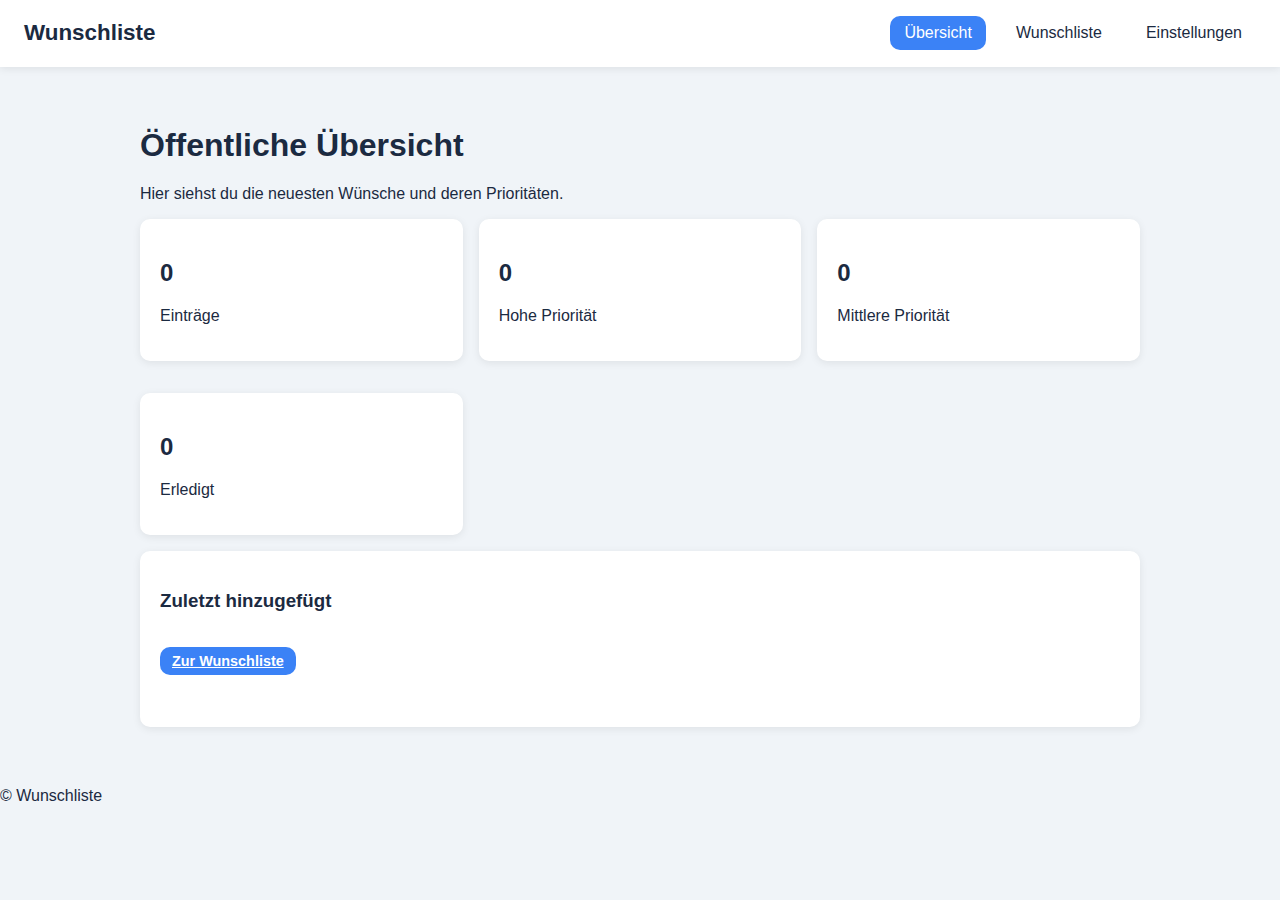
<file: index.html>
<!doctype html>
<html lang="de">
<head>
  <meta charset="utf-8" />
  <meta name="viewport" content="width=device-width,initial-scale=1" />
  <title>Wunschliste – Dashboard</title>
  <link rel="stylesheet" href="styles.css" />
</head>
<body>

  <header class="nav">
    <div class="brand">Wunschliste</div>
    <nav class="links">
      <a href="index.html" class="active">Übersicht</a>
      <a href="projects.html">Wunschliste</a>
      <a href="settings.html">Einstellungen</a>
    </nav>
  </header>

  <main class="wrapper">
    <section class="hero">
      <h1>Öffentliche Übersicht</h1>
      <p>Hier siehst du die neuesten Wünsche und deren Prioritäten.</p>
    </section>

    <section class="stats-grid grid">
      <div class="card stat"><h2 id="count-total">0</h2><p>Einträge</p></div>
      <div class="card stat"><h2 id="count-high">0</h2><p>Hohe Priorität</p></div>
      <div class="card stat"><h2 id="count-medium">0</h2><p>Mittlere Priorität</p></div>
      <div class="card stat"><h2 id="count-done">0</h2><p>Erledigt</p></div>
    </section>

    <section class="latest card">
      <header class="card-header">
        <h3>Zuletzt hinzugefügt</h3>
        <a class="btn small" href="projects.html">Zur Wunschliste</a>
      </header>
      <ul id="latest-list" class="list-reset"></ul>
    </section>
  </main>

  <footer class="footer">© <span id="year"></span> Wunschliste</footer>
  <script src="app.js"></script>
</body>
</html>
</file>
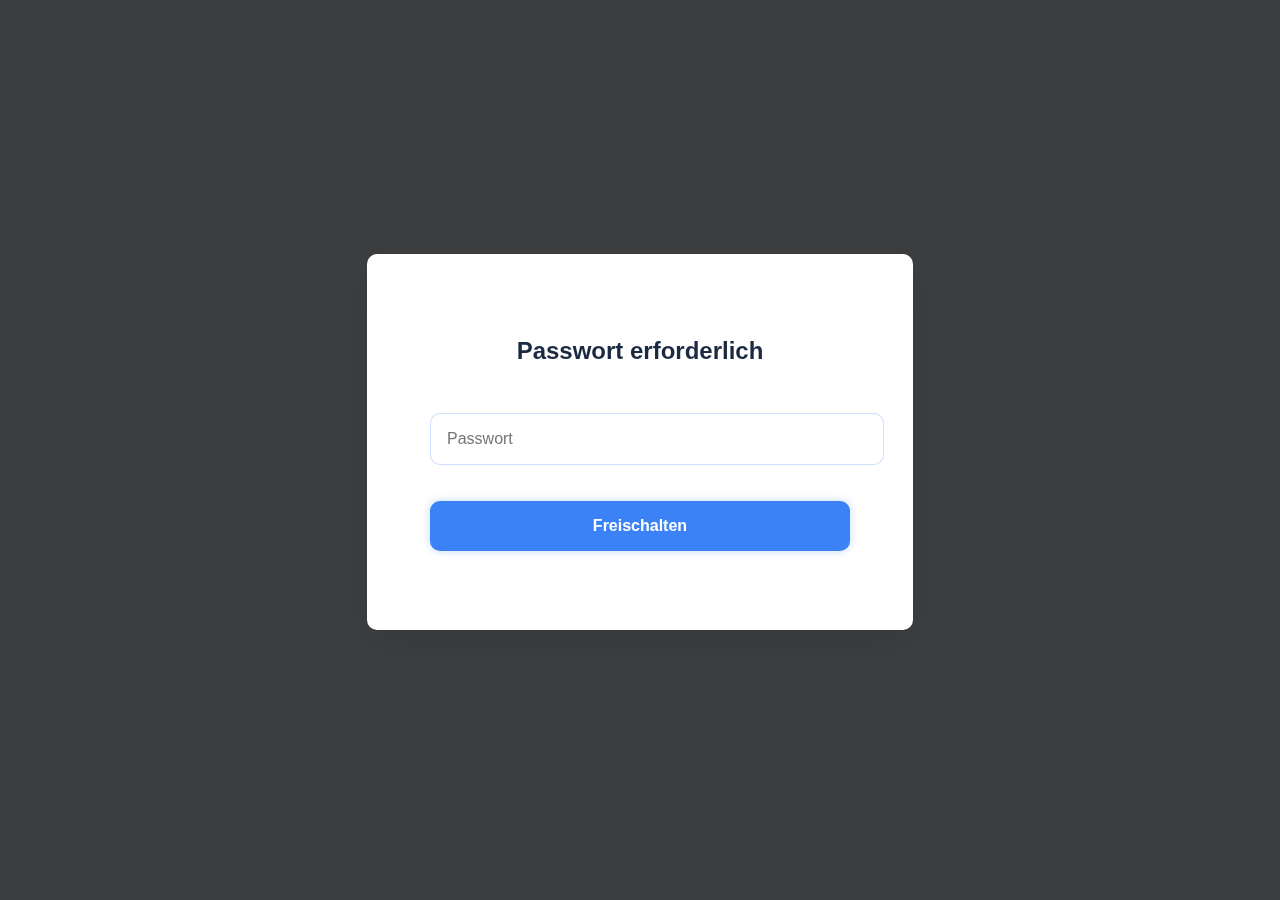
<file: projects.html>
<!doctype html>
<html lang="de">
<head>
  <meta charset="utf-8" />
  <meta name="viewport" content="width=device-width,initial-scale=1" />
  <title>Wunschliste bearbeiten</title>
  <link rel="stylesheet" href="styles.css" />
</head>
<body>

  <div id="authGate" class="auth-gate hidden">
    <div class="auth-box card">
      <h2>Passwort erforderlich</h2>
      <input id="authInput" type="password" placeholder="Passwort" />
      <button id="authBtn" class="btn primary">Freischalten</button>
      <p id="authError" class="error hidden">Falsches Passwort!</p>
    </div>
  </div>

  <div id="protected" class="hidden">
    <header class="nav">
      <div class="brand">Wunschliste</div>
      <nav class="links">
        <a href="index.html">Übersicht</a>
        <a href="projects.html" class="active">Wunschliste</a>
        <a href="settings.html">Einstellungen</a>
      </nav>
    </header>

    <main class="wrapper">
      <section class="page-head">
        <h1>Wunschliste</h1>
        <button id="newWishBtn" class="btn">Neuer Wunsch</button>
      </section>

      <section class="filters card">
        <label>Suche <input id="searchWish" /></label>
        <label>Priorität
          <select id="filterPrio">
            <option value="">Alle</option>
            <option value="5">5 – Sehr hoch</option>
            <option value="4">4 – Hoch</option>
            <option value="3">3 – Mittel</option>
            <option value="2">2 – Niedrig</option>
            <option value="1">1 – Sehr niedrig</option>
          </select>
        </label>
      </section>

      <section class="grid" id="wishGrid"></section>
    </main>

    <!-- Modal -->
    <div id="modal" class="modal hidden">
      <div class="modal-card card">
        <header class="card-header">
          <h3 id="modalTitle">Neuer Wunsch</h3>
          <button id="closeModal" class="btn">X</button>
        </header>
        <form id="wishForm" class="form">
          <label>Name <input id="wishName" required /></label>
          <label>Beschreibung <textarea id="wishDesc"></textarea></label>
          <label>Priorität
            <select id="wishPrio">
              <option value="5">5 – Sehr hoch</option>
              <option value="4">4 – Hoch</option>
              <option value="3">3 – Mittel</option>
              <option value="2">2 – Niedrig</option>
              <option value="1">1 – Sehr niedrig</option>
            </select>
          </label>
          <label>Status
            <select id="wishStatus">
              <option>Geplant</option>
              <option>In Arbeit</option>
              <option>Abgeschlossen</option>
            </select>
          </label>
          <div class="form-actions">
            <button class="btn primary" type="submit">Speichern</button>
            <button id="cancelModal" class="btn" type="button">Abbrechen</button>
          </div>
        </form>
      </div>
    </div>
  </div>

  <script src="app.js"></script>
</body>
</html>
</file>
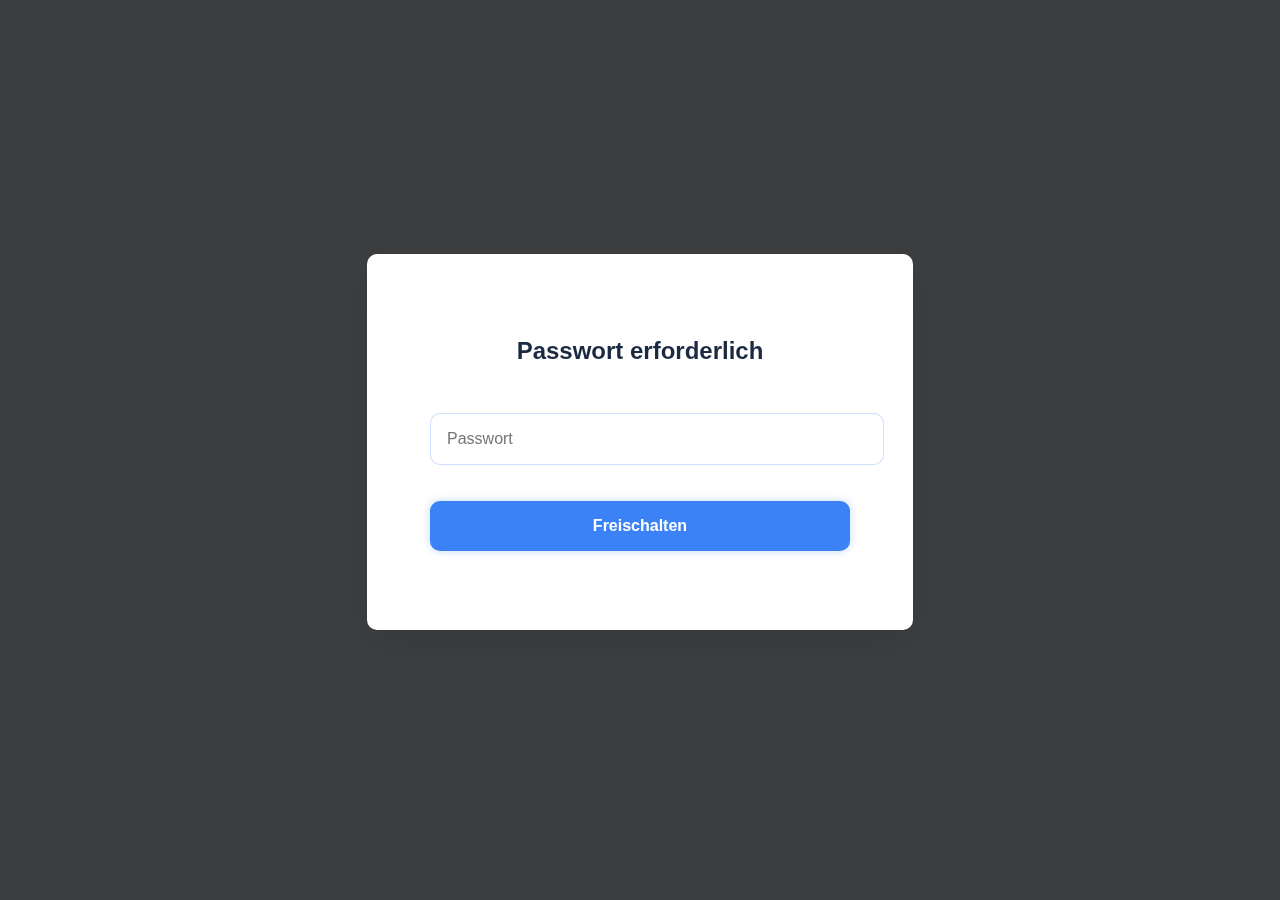
<file: settings.html>
<!doctype html>
<html lang="de">
<head>
  <meta charset="utf-8" />
  <meta name="viewport" content="width=device-width,initial-scale=1" />
  <title>Einstellungen</title>
  <link rel="stylesheet" href="styles.css" />
</head>
<body>

  <div id="authGate" class="auth-gate hidden">
    <div class="auth-box card">
      <h2>Passwort erforderlich</h2>
      <input id="authInput" type="password" placeholder="Passwort" />
      <button id="authBtn" class="btn primary">Freischalten</button>
      <p id="authError" class="error hidden">Falsches Passwort!</p>
    </div>
  </div>

  <div id="protected" class="hidden">
    <header class="nav">
      <div class="brand">Wunschliste</div>
      <nav class="links">
        <a href="index.html">Übersicht</a>
        <a href="projects.html">Wunschliste</a>
        <a href="settings.html" class="active">Einstellungen</a>
      </nav>
    </header>

    <main class="wrapper">
      <h1>Einstellungen</h1>
      <section class="card">
        <h3>Darstellung</h3>
        <label class="switch-row">
          <input id="themeToggle" type="checkbox" />
          <span class="theme-switch"></span>
        </label>
      </section>
    </main>
  </div>

  <script src="app.js"></script>
</body>
</html>
</file>
<file: styles.css>
:root {
  --bg: #f0f4f8;
  --card: #ffffff;
  --text: #1b2a41;
  --muted: #7a8ca6;
  --accent: #3b82f6;
  --accent-rgb: 59,130,246;
  --accent-glow: 0 0 8px rgba(59,130,246,0.3);
  --shadow-weak: 0 2px 8px rgba(0,0,0,0.08);
  --shadow-strong: 0 12px 40px rgba(0,0,0,0.12);
  --radius: 10px;
  --spacing: 16px;
  --transition: 0.3s ease;
}
body.dark {
  --bg: #0b1224;
  --card: #1a2440;
  --text: #e4e9f0;
  --muted: #8696b0;
  --accent: #3b82f6;
  --accent-rgb: 59,130,246;
  --accent-glow: 0 0 20px rgba(59,130,246,0.5);
  --shadow-weak: 0 4px 14px rgba(0,0,0,0.4);
  --shadow-strong: 0 20px 50px rgba(0,0,0,0.6);
}

body { background: var(--bg); color: var(--text); font-family: 'Inter', sans-serif; margin:0; transition:background var(--transition),color var(--transition);}
.wrapper { max-width: 1000px; margin: 60px auto; padding: 0 var(--spacing); }

header.nav { display:flex; justify-content:space-between; align-items:center; padding:var(--spacing) 24px; background:var(--card); border-bottom:1px solid rgba(255,255,255,0.1); box-shadow:var(--shadow-weak); position:sticky; top:0; z-index:100; }
header.nav .brand { font-weight:700; font-size:1.4rem; }
nav.links { display:flex; gap:var(--spacing); }
nav.links a { color:var(--text); text-decoration:none; font-weight:500; padding:8px 14px; border-radius:var(--radius); transition:background 0.2s,color 0.2s; }
nav.links a:hover { background:rgba(var(--accent-rgb),0.1); color:var(--accent); }
nav.links a.active { background:var(--accent); color:white; }

.card { background:var(--card); padding:20px; border-radius:var(--radius); box-shadow:var(--shadow-weak); transition:background var(--transition), box-shadow var(--transition); margin-bottom:var(--spacing); }
.card:hover { box-shadow:var(--shadow-strong); }

button,.btn { border:none; padding:12px 20px; border-radius:var(--radius); background:var(--accent); color:white; cursor:pointer; font-weight:600; transition:background var(--transition),box-shadow var(--transition); margin:var(--spacing) 0; display:inline-block; }
.btn.small { padding:6px 12px; font-size:0.9rem; min-width:fit-content; }
button:hover,.btn:hover { box-shadow:var(--accent-glow); }

.grid { display:grid; grid-template-columns:repeat(auto-fill,minmax(280px,1fr)); gap:var(--spacing); }

input,select,textarea { width:100%; padding:14px; margin-top:8px; border:1px solid rgba(var(--accent-rgb),0.25); border-radius:var(--radius); background:var(--card); color:var(--text); transition:border var(--transition), box-shadow var(--transition); }
input:focus,select:focus,textarea:focus { border-color:var(--accent); box-shadow:var(--accent-glow); outline:none; }

.toggle-container { display:flex; align-items:center; gap:12px; }
.theme-switch { width:50px; height:28px; background:var(--muted); border-radius:14px; position:relative; cursor:pointer; transition:background 0.25s; }
.theme-switch::after { content:''; width:24px; height:24px; background:var(--accent); border-radius:50%; position:absolute; top:2px; left:2px; transition:transform 0.25s; }
input[type="checkbox"]:checked + .theme-switch::after { transform:translateX(22px); }

.auth-gate { position:fixed; inset:0; display:flex; justify-content:center; align-items:center; background:rgba(0,0,0,0.75); z-index:9999; }
.auth-box { background:var(--card); padding:60px; width:420px; max-width:90%; border-radius:var(--radius); box-shadow:var(--shadow-strong); text-align:center; transition:border var(--transition), box-shadow var(--transition); border:3px solid transparent; display:flex; flex-direction:column; gap:20px; }
.auth-box.error { border:3px solid #ff3b3b; box-shadow:0 0 25px rgba(255,59,59,0.5); }
.auth-box input[type="password"] { padding:16px; font-size:1rem; border-radius:var(--radius); border:1px solid rgba(var(--accent-rgb),0.25); }
.auth-box button { padding:16px; font-size:1rem; border-radius:var(--radius); background:var(--accent); color:white; border:none; box-shadow:var(--accent-glow); }

.hidden { display:none !important; }
</file>
